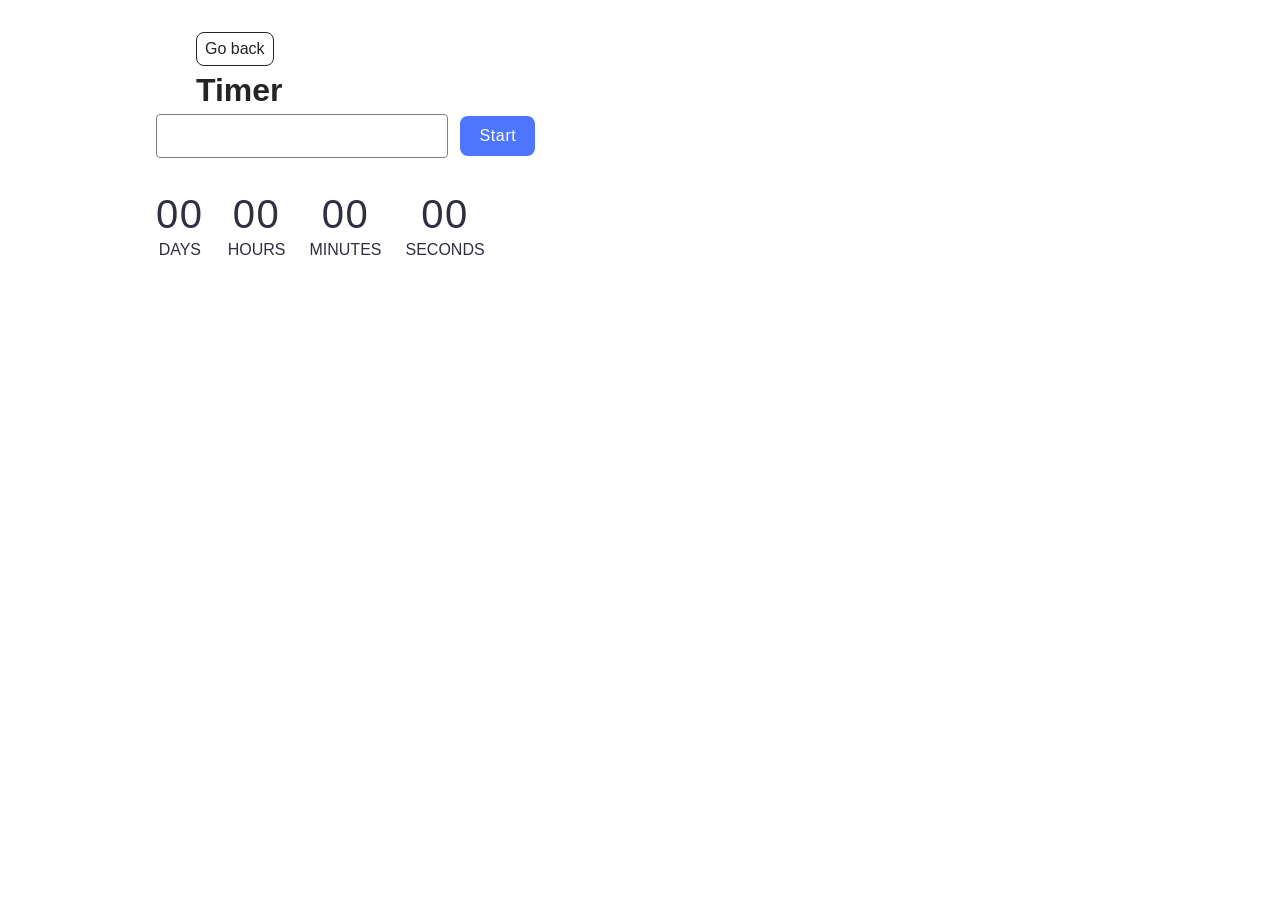
<file: src/1-timer.html>
<!DOCTYPE html>
<html lang="en">
  <head>
    <meta charset="UTF-8" />
    <meta http-equiv="X-UA-Compatible" content="IE=edge" />
    <meta name="viewport" content="width=device-width, initial-scale=1.0" />
    <title>Timer</title>
    <link rel="stylesheet" href="./css/styles.css" />
  </head>
  <body>
    
    <main>
      <div class="container">
        <a class="back-link" href="./index.html">Go back</a>
        <h1 class="main-title">
          Timer
        </h1>
      </div>
      <input type="text" id="datetime-picker" />
<button type="button" data-start>Start</button>

<div class="timer">
  <div class="field">
    <span class="value" data-days>00</span>
    <span class="label">Days</span>
  </div>
  <div class="field">
    <span class="value" data-hours>00</span>
    <span class="label">Hours</span>
  </div>
  <div class="field">
    <span class="value" data-minutes>00</span>
    <span class="label">Minutes</span>
  </div>
  <div class="field">
    <span class="value" data-seconds>00</span>
    <span class="label">Seconds</span>
  </div>
</div>
    </main>
    
    <script type="module" src="./js/1-timer.js"></script>
  </body>
</html>
</file>
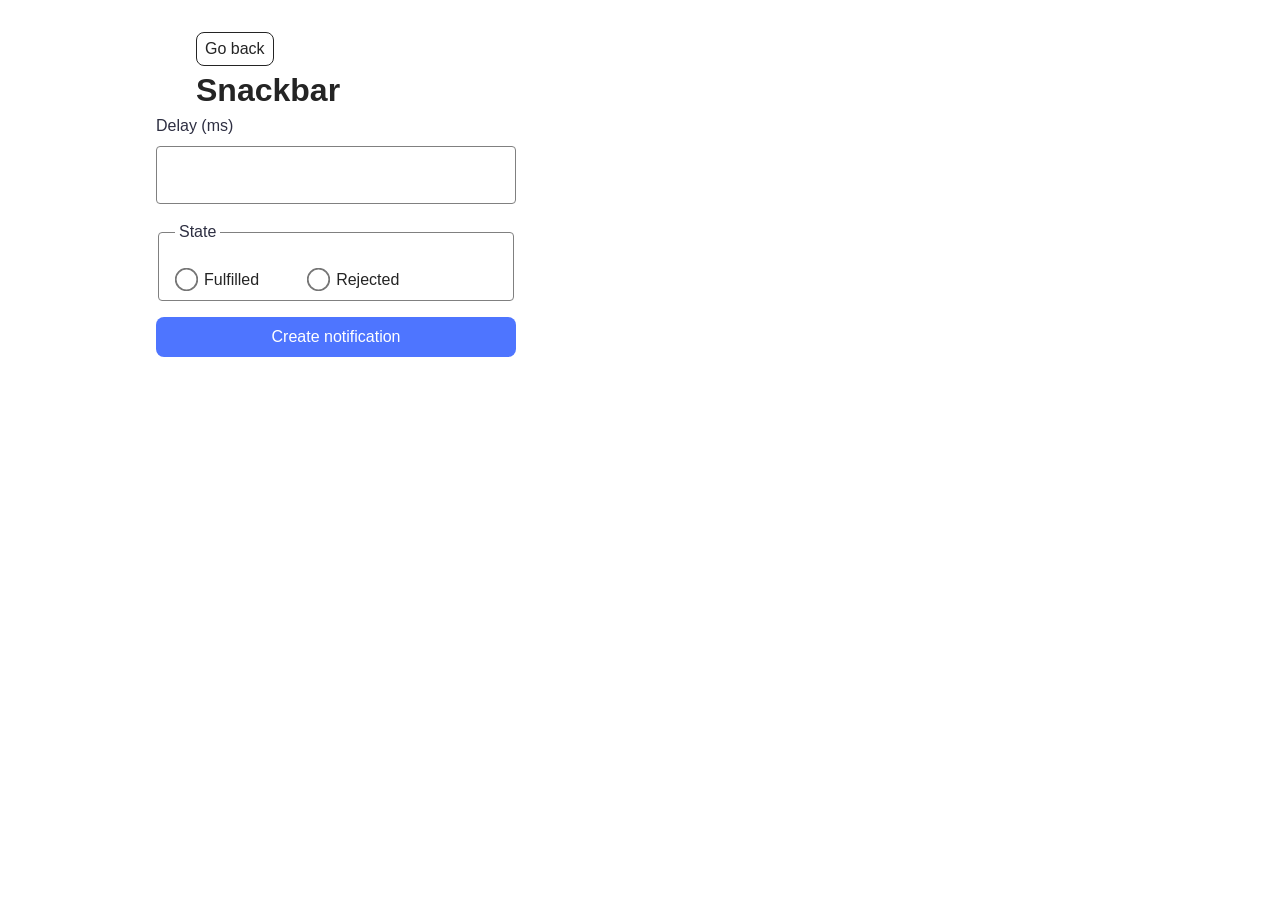
<file: src/2-snackbar.html>
<!DOCTYPE html>
<html lang="en">
  <head>
    <meta charset="UTF-8" />
    <meta http-equiv="X-UA-Compatible" content="IE=edge" />
    <meta name="viewport" content="width=device-width, initial-scale=1.0" />
    <title>Snackbar</title>
    <link rel="stylesheet" href="./css/snackbar.css" />
  </head>
  <body>
  
    <main>
      <div class="container">
        <a class="back-link" href="./index.html">Go back</a>
        <h1 class="main-title">
          Snackbar
        </h1>
      </div>
    </main>
    <form class="form">
  <label>
    Delay (ms)
    <input type="number" name="delay" required />
  </label>

  <fieldset>
    <legend>State</legend>
    <label>
      <input type="radio" name="state" value="fulfilled" required />
      Fulfilled
    </label>
    <label>
      <input type="radio" name="state" value="rejected" required />
      Rejected
    </label>
  </fieldset>

  <button type="submit">Create notification</button>
</form>
<script type="module" src="./js/2-snackbar.js"></script>
  </body>
</html>
</file>
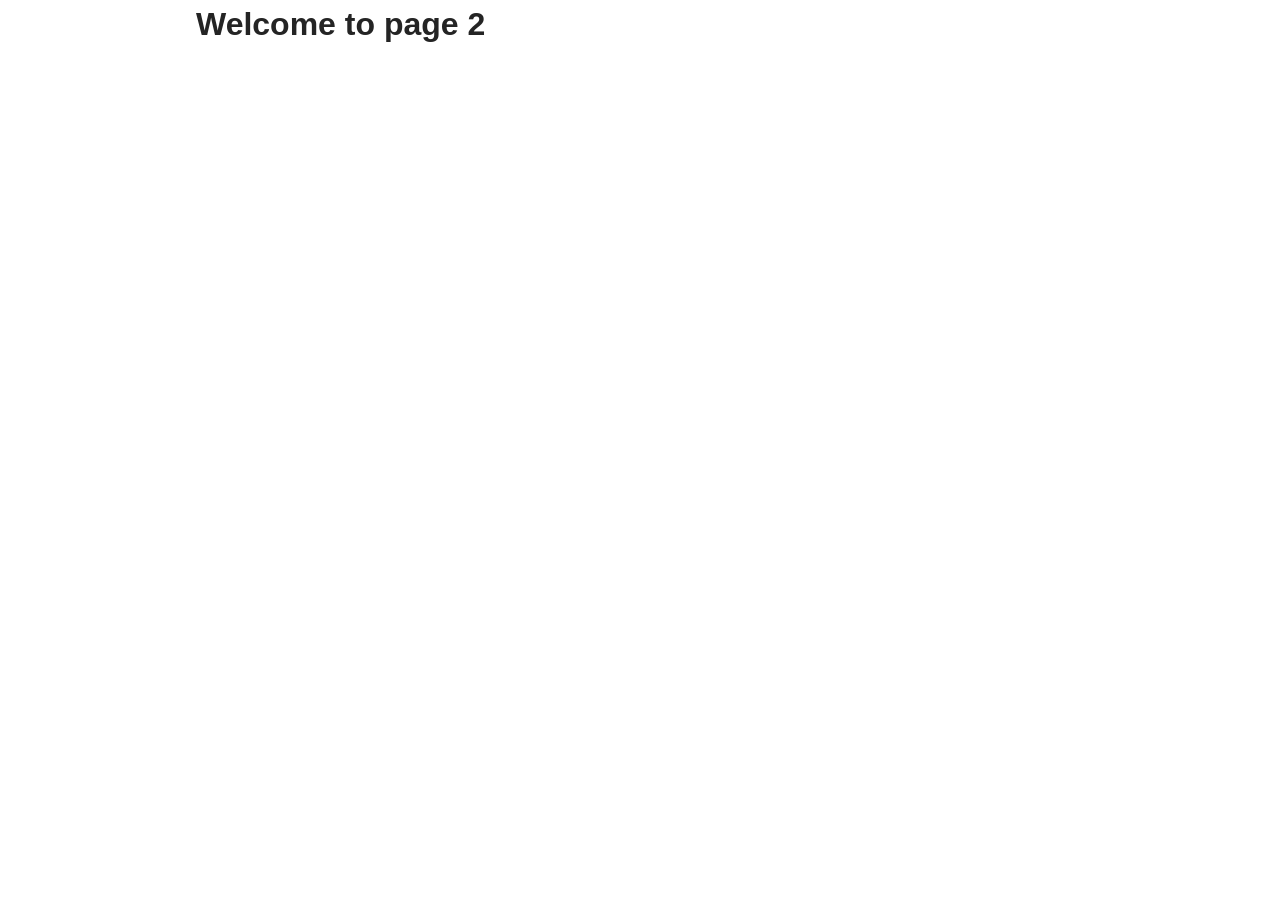
<file: src/page-2.html>
<!DOCTYPE html>
<html lang="en">
  <head>
    <meta charset="UTF-8" />
    <meta http-equiv="X-UA-Compatible" content="IE=edge" />
    <meta name="viewport" content="width=device-width, initial-scale=1.0" />
    <title>Page 2</title>
    <link rel="stylesheet" href="./css/styles.css" />
  </head>
  <body>
    <load
      src="./partials/header.html"
      icon-path="./img/sprite.svg#logo"
      highlight-act="active"
    />

    <main>
      <div class="container">
        <h1 class="main-title">
          <span class="main-title-gradient">Welcome</span> to page 2
        </h1>
        <load src="./partials/back-link.html" />
      </div>
    </main>

    <load src="./partials/footer.html" />
  </body>
</html>
</file>
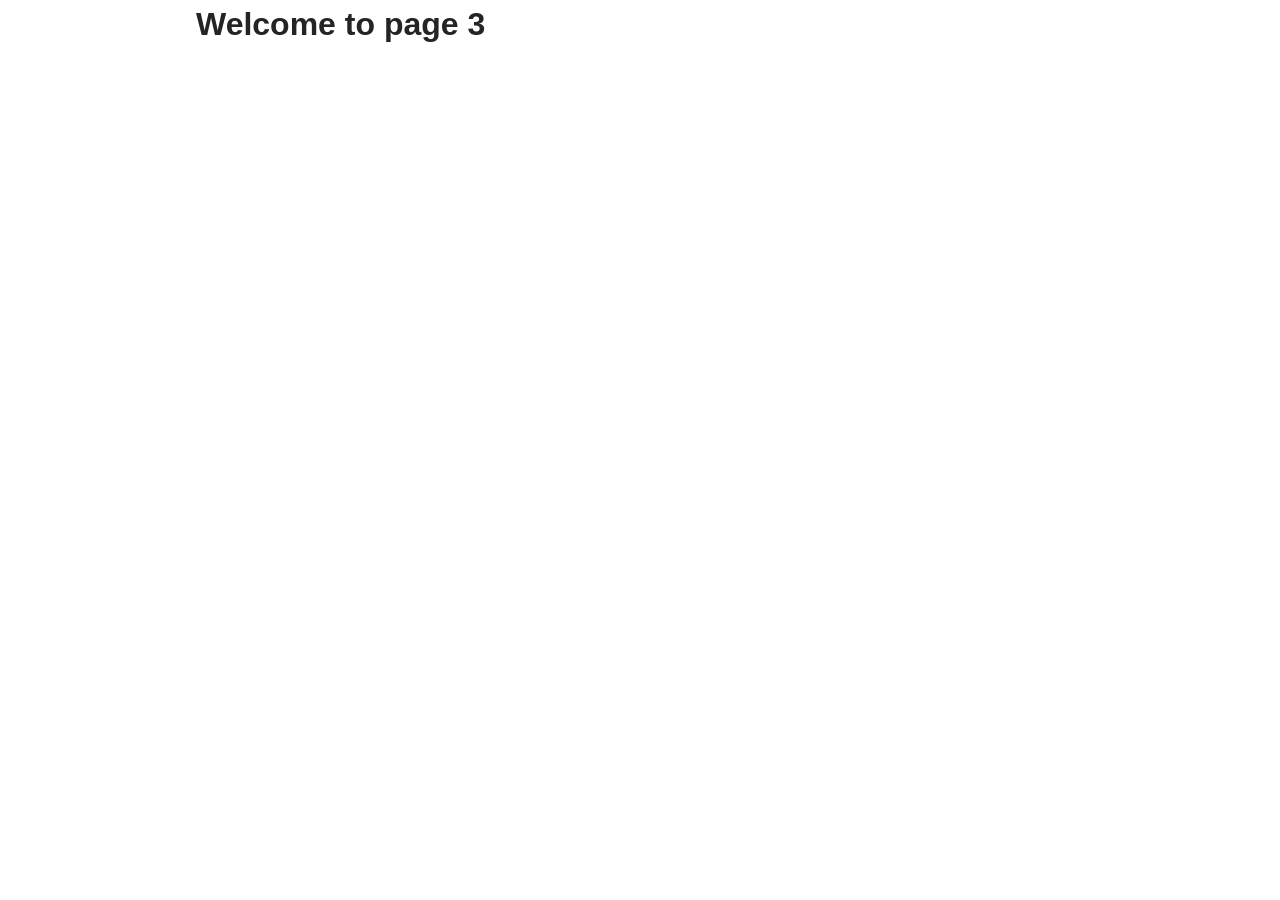
<file: src/page-3.html>
<!DOCTYPE html>
<html lang="en">
  <head>
    <meta charset="UTF-8" />
    <meta http-equiv="X-UA-Compatible" content="IE=edge" />
    <meta name="viewport" content="width=device-width, initial-scale=1.0" />
    <title>Page 3</title>
    <link rel="stylesheet" href="./css/styles.css" />
  </head>
  <body>
    <load
      src="./partials/header.html"
      icon-path="./img/sprite.svg#logo"
      highlight-curr="active"
    />

    <main>
      <div class="container">
        <h1 class="main-title">
          <span class="main-title-gradient">Welcome</span> to page 3
        </h1>
        <load src="./partials/back-link.html" />
      </div>
    </main>

    <load src="./partials/footer.html" />
  </body>
</html>
</file>
<file: src/css/styles.css>
/**
  |============================
  | include css partials with
  | default @import url()
  |============================
*/
/* Common styles */
@import url('./reset.css');
@import url('./base.css');
@import url('./container.css');
@import url('./animations.css');

/* Sections style */
@import url('./header.css');
@import url('./badges.css');
@import url('./back-link.css');

body {
  font-family: sans-serif;
  padding-left: 156px;
}
input {
border-radius: 4px;
min-width: 272px;
height: 40px;
background-color: #fff;
border: 1px solid #808080;
font-family: "Montserrat", sans-serif;
font-weight: 400;
font-size: 16px;
line-height: 1.5;
letter-spacing: 0.04em;
color: #2e2f42;;
padding-left: 16px;
margin-right: 8px;
transition: background-color 250ms ease;
}

input:focus {
  border: 1px solid #4e75ff;
  color: #000;
  outline: none; 
}

input:hover {
  border: 1px solid #000;
}

input:disabled {
  background-color: #fafafa;
  color: #808080;
}

input::-webkit-calendar-picker-indicator {
    display: none;
    -webkit-appearance: none;
    cursor: text;
}

button {
border-radius: 8px;
padding-block: 8px;
padding-inline: 16px;
width: 75px;
height: 40px;
background: #4e75ff;
font-weight: 500;
font-size: 16px;
line-height: 1.5;
letter-spacing: 0.04em;
color: #fff;
border: none;
outline: none;
}

button:hover, :focus {
  border: #6c8cff;
  color: #000;
}

button:disabled {
background-color: #cfcfcf;
color: #989898;
}
.timer {
  display: flex;
  gap: 24px;
  min-width: 346px;
  margin-top: 32px;
}

.field {
  display: flex;
  flex-direction: column;
  align-items: center;
}

.value {
  font-weight: 400;
  font-size: 40px;
  line-height: 1.2;
  letter-spacing: 0.04em;
  color: #2e2f42;
}

.label {
  font-weight: 400;
  font-size: 16px;
  line-height: 1.5;
  color: #2e2f42;
  text-transform: uppercase;
}
</file>
<file: src/css/snackbar.css>
/**
  |============================
  | include css partials with
  | default @import url()
  |============================
*/
/* Common styles */
@import url('./reset.css');
@import url('./base.css');
@import url('./container.css');
@import url('./animations.css');

/* Sections style */
@import url('./header.css');
@import url('./badges.css');
@import url('./back-link.css');

body {
  font-family: sans-serif;
  padding-left: 156px;
}
.form {
  width: 360px;
  display: flex;
  flex-direction: column;
  gap: 16px;
}

.form > label {
  display: flex;
  flex-direction: column;
  gap: 8px;
  font-weight: 400;
  font-size: 16px;
  color: #2e2f42;
}

input[type="number"] {
  height: 40px;
  border: 1px solid #808080;
  border-radius: 4px;
  padding: 8px 16px;
  font-size: 16px;
  transition: border 0.2s;
}

input[type="number"]:hover {
  border: 1px solid #000;
}

input[type="number"]:focus {
  border: 1px solid #4e75ff;
  outline: none;
}
input[type="radio"] {
  transform: scale(1.8);
  position: relative;
  top: -2px;
}

fieldset {
  border: 1px solid #808080;
  border-radius: 4px;
  padding: 24px 16px 8px 16px;
  display: flex;
  gap: 48px;
}

fieldset:hover {
border: 1px solid #000
}

legend {
  padding: 0 4px;
  font-size: 16px;
  color: #2e2f42;
}

fieldset label {
  display: flex;
  align-items: center;
  gap: 8px;
  font-size: 16px;
}

button {
  height: 40px;
  border: none;
  border-radius: 8px;
  background: #4e75ff;
  color: #fff;
  font-size: 16px;
  font-weight: 500;
  cursor: pointer;
  transition: background-color 250ms ease;
}

button:hover {
  background: #6c8cff;
}
</file>
